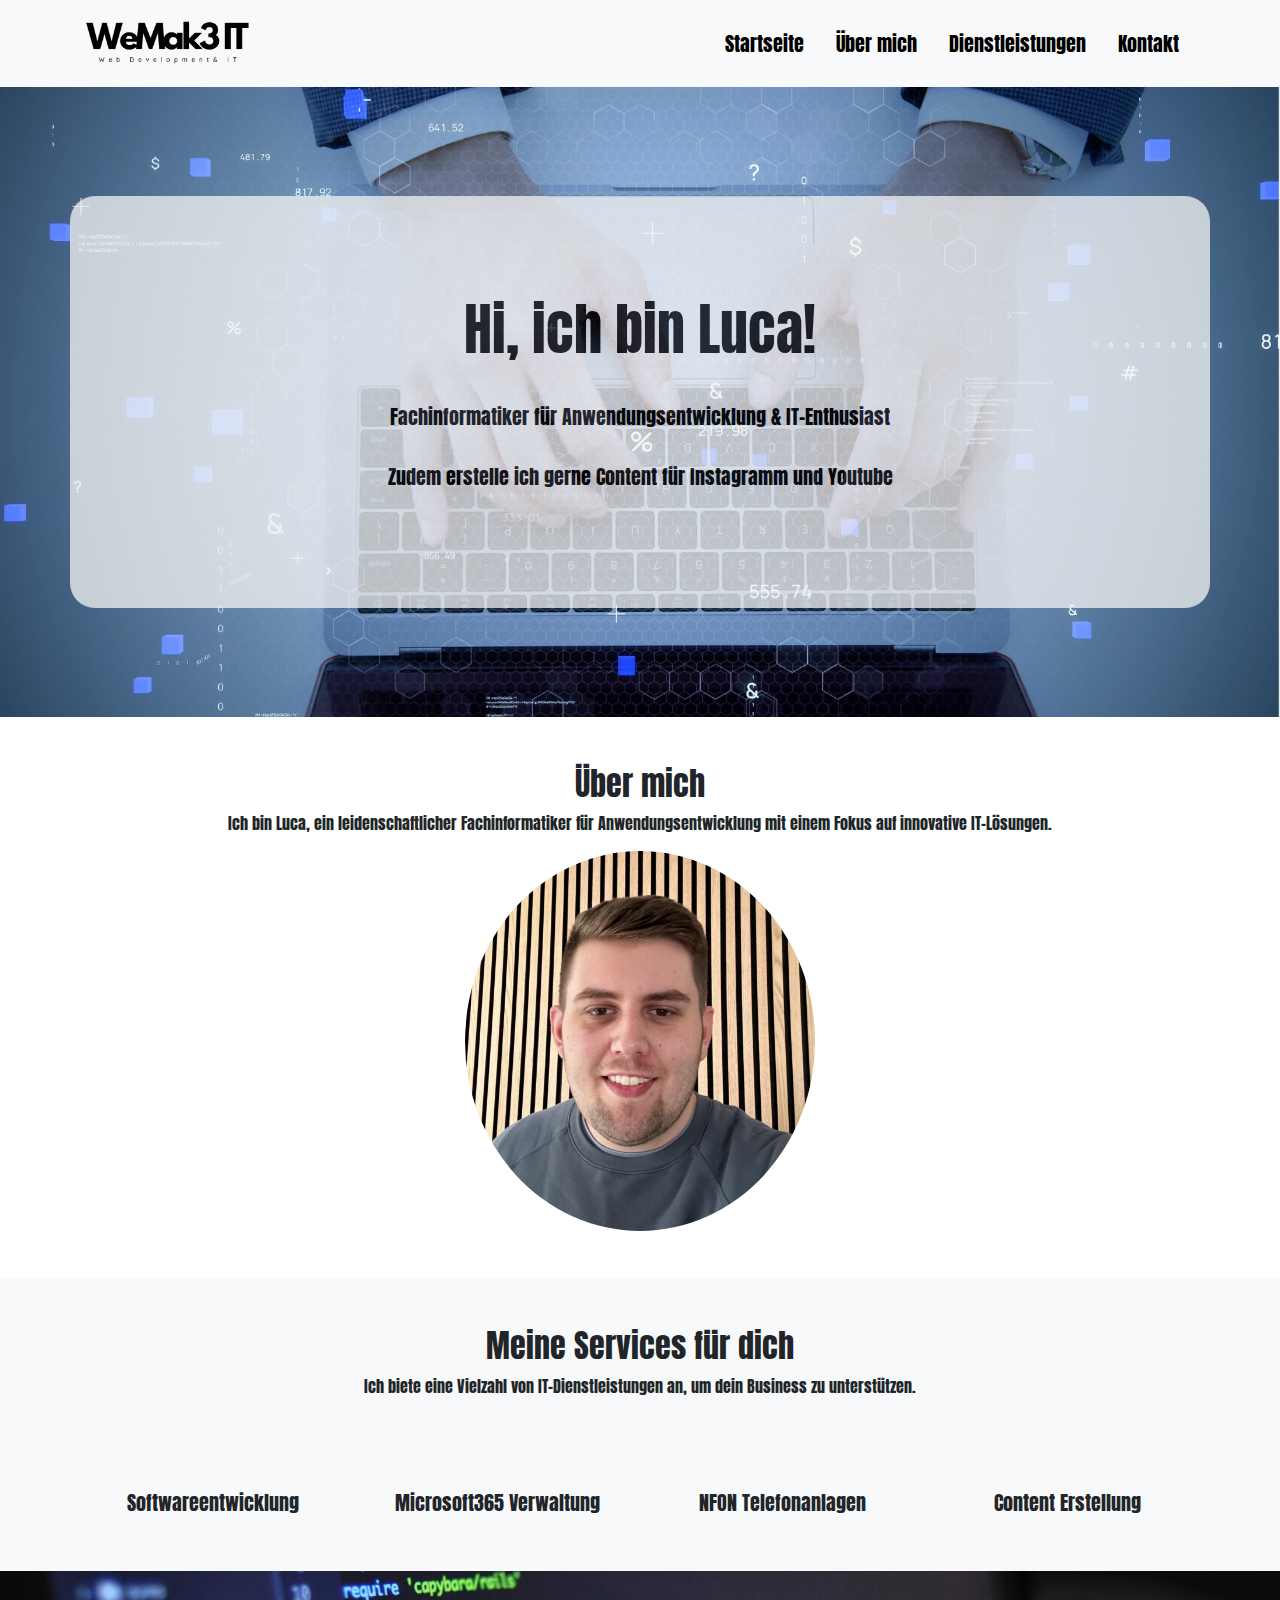
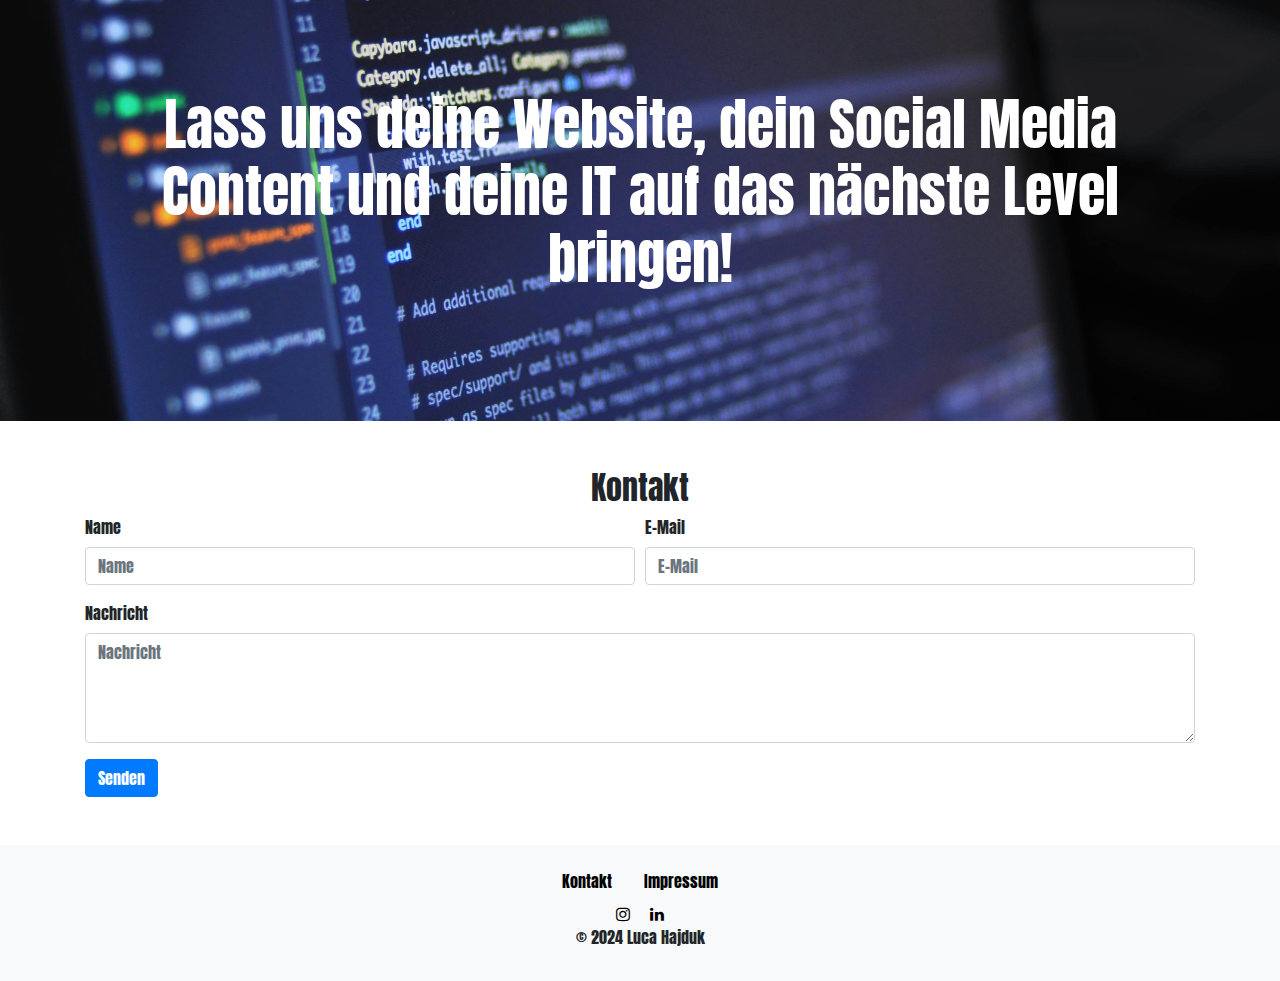
<file: index.html>
<!DOCTYPE html>
<html lang="de">

<head>
    <meta charset="UTF-8">
    <meta name="viewport" content="width=device-width, initial-scale=1.0">
    <title>We Mak3 IT - Luca Hajduk</title>
    <link rel="stylesheet" href="https://stackpath.bootstrapcdn.com/bootstrap/4.5.2/css/bootstrap.min.css">
    <link rel="stylesheet" href="styles.css">
    <link rel="icon" type="image/x-icon" href="/img/wemakeit.ico">
    <link rel="preconnect" href="https://fonts.googleapis.com">
    <link rel="preconnect" href="https://fonts.gstatic.com" crossorigin>
    <link href="https://fonts.googleapis.com/css2?family=Anton&display=swap" rel="stylesheet">
    <link rel="stylesheet" href="https://cdnjs.cloudflare.com/ajax/libs/font-awesome/4.7.0/css/font-awesome.min.css">
</head>

<body>
    <!-- Header -->
    <header class="bg-light py-3">
        <div class="container d-flex justify-content-between align-items-center">
            <a class="navbar-brand" href="#">
                <img src="/img/logo.png"  height="45" alt="">
              </a>
            <nav>
                <ul class="nav">
                    <li class="nav-item"><a class="nav-link" href="#">Startseite</a></li>
                    <li class="nav-item"><a class="nav-link" href="#about">Über mich</a></li>
                    <li class="nav-item"><a class="nav-link" href="#services">Dienstleistungen</a></li>
                    <li class="nav-item"><a class="nav-link" href="#contact">Kontakt</a></li>
                </ul>
            </nav>
        </div>
    </header>

    <!-- Hero Section -->
    <section class="hero-section" style="background-image: url('/img/background.jpg');">
        <div class="overlay"></div>
        <div class="container text-center hero-section-container">
            <h1 class="display-4 anton-regular">Hi, ich bin Luca!</h1>
            <p class="lead anton-regular "><br>Fachinformatiker für Anwendungsentwicklung & IT-Enthusiast <br><br> Zudem erstelle ich gerne Content für Instagramm und Youtube</p>
        </div>
    </section>

    <!-- Über mich -->
    <section id="about" class="py-5">
        <div class="container">
            <h2 class="text-center">Über mich</h2>
            <p class="text-center">Ich bin Luca, ein leidenschaftlicher Fachinformatiker für Anwendungsentwicklung mit einem Fokus auf innovative IT-Lösungen.</p>
            <div class="row justify-content-center">
                <div class="col-md-4">
                    <img src="/img/lucahajduk.jpg" alt="Luca Hajduk" class="img-fluid rounded-circle">
                </div>
            </div>
        </div>
    </section>

    <!-- Dienstleistungen -->
    <section id="services" class="py-5 bg-light">
        <div class="container">
            <h2 class="text-center">Meine Services für dich</h2>
            <p class="text-center">Ich biete eine Vielzahl von IT-Dienstleistungen an, um dein Business zu unterstützen.</p>
            <div class="row pt-5">
                <div class="col-md-3 text-center">
                    <!-- <img class="icon" src="img/development.png" alt="Service Icon logo" class="mb-3">
                      -->
                    <h5 class="logosubtitle">Softwareentwicklung</h5>
                </div>
                <div class="col-md-3 text-center">
                    <!-- <img class="logo" src="/img/microsoft.svg" alt="Microsoft365 Icon" class="mb-3"> -->
                    <h5 class="logosubtitle">Microsoft365 Verwaltung</h5>
                </div>
                <div class="col-md-3 text-center">
                    <!-- <img class="logo" src="/img/nfon.png" alt="NFON Icon" class="mb-3"> -->
                    <h5 class="logosubtitle">NFON Telefonanlagen</h5>
                </div>
                <div class="col-md-3 text-center">
                    <!-- <img class="icon" src="img/sms.png" alt="Service Icon" class="mb-3"> -->
                    <h5 class="logosubtitle">Content Erstellung</h5>
                </div>
            </div>
        </div>
    </section>

    <!-- Highlight Section -->
    <section class="highlight-section text-white text-center py-5" style="background-image: url('/img/background2.jpg');">
        <div class="overlay"></div>
        <div class="container">
            <h2 class="display-4">Lass uns deine Website, dein Social Media Content und deine IT auf das nächste Level bringen!</h2>
        </div>
    </section>

    <!-- Kontakt -->
    <section id="contact" class="py-5">
        <div class="container">
            <h2 class="text-center">Kontakt</h2>
            <form action="https://submit-form.com/cfW6GmRcf">
                <div class="form-row">
                    <div class="form-group col-md-6">
                        <label for="name">Name</label>
                        <input type="text" class="form-control" id="name" placeholder="Name">
                    </div>
                    <div class="form-group col-md-6">
                        <label for="email">E-Mail</label>
                        <input type="email" class="form-control" id="email" placeholder="E-Mail">
                    </div>
                </div>
                <div class="form-group">
                    <label for="message">Nachricht</label>
                    <textarea class="form-control" id="message" rows="4" placeholder="Nachricht"></textarea>
                </div>
                <button type="submit" class="btn btn-primary">Senden</button>
            </form>
        </div>
    </section>

    <!-- Footer -->
    <footer class="bg-light py-3">
        <div class="container text-center">
            <ul class="nav justify-content-center">
                <li class="nav-item"><a class="nav-link" href="#contact">Kontakt</a></li>
                <li class="nav-item"><a class="nav-link" href="impressum.html">Impressum</a></li>
            </ul>
            <div>
                <a href="https://www.instagram.com/wemak3_it/"><i class="fa fa-instagram"></i></a>
                <a href="https://www.linkedin.com/in/luca-hajduk-666854299/"><i class="fa fa-linkedin"></i></a>
                
            </div>
            <p>&copy; 2024 Luca Hajduk</p>
        </div>
    </footer>

    <script src="https://code.jquery.com/jquery-3.5.1.slim.min.js"></script>
    <script src="https://cdn.jsdelivr.net/npm/@popperjs/core@2.9.2/dist/umd/popper.min.js"></script>
    <script src="https://stackpath.bootstrapcdn.com/bootstrap/4.5.2/js/bootstrap.min.js"></script>
    <script id="Cookiebot" src="https://consent.cookiebot.com/uc.js" data-cbid="41bfb425-bb39-4238-a6e2-0509d2a02783" data-blockingmode="auto" type="text/javascript"></script>
</body>

</html>
</file>
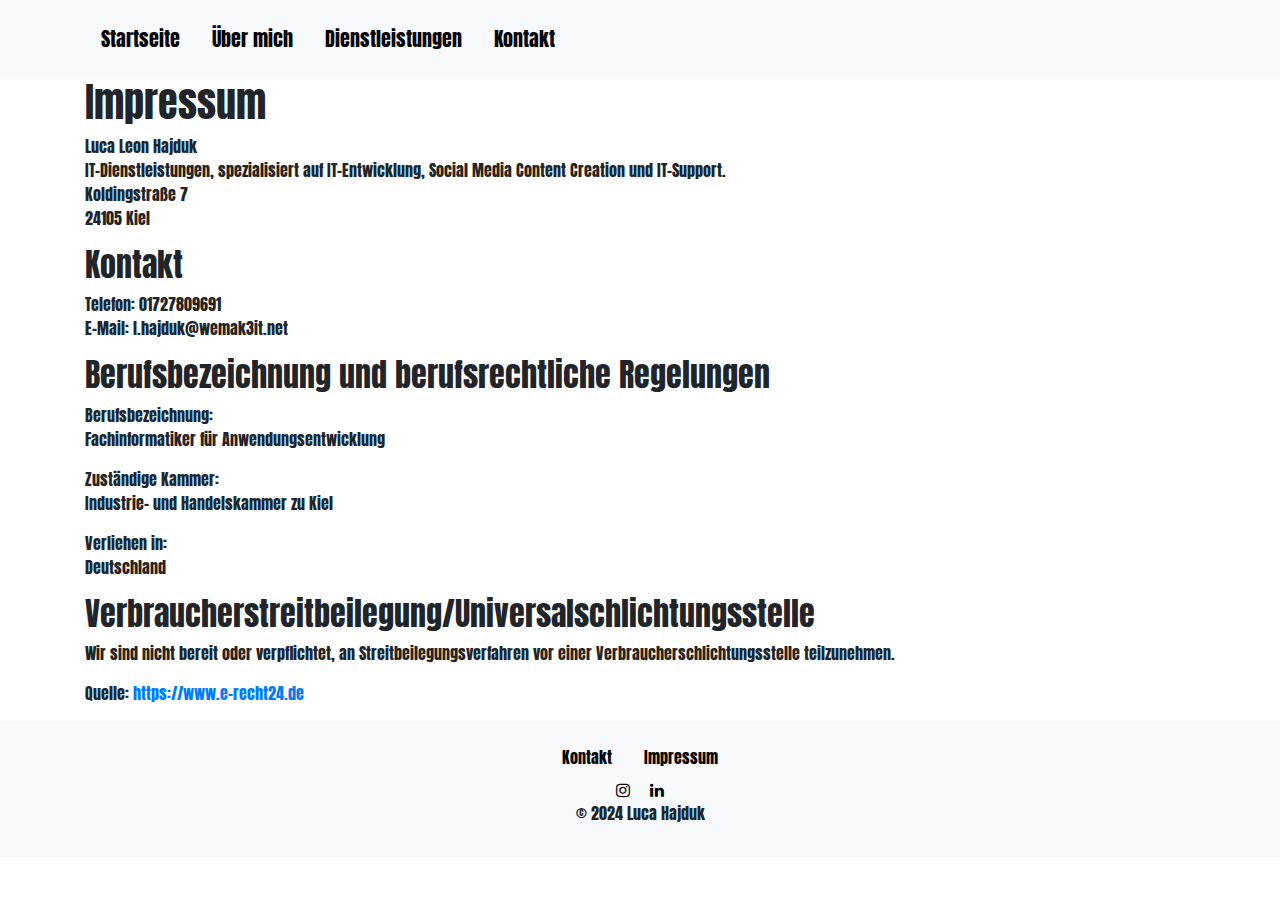
<file: impressum.html>
<!DOCTYPE html>
<html lang="de">

<head>
    <meta charset="UTF-8">
    <meta name="viewport" content="width=device-width, initial-scale=1.0">
    <title>We Mak3 IT - Luca Hajduk</title>
    <link rel="stylesheet" href="https://stackpath.bootstrapcdn.com/bootstrap/4.5.2/css/bootstrap.min.css">
    <link rel="stylesheet" href="styles.css">
    <link rel="icon" type="image/x-icon" href="/img/wemakeit.ico">
    <link rel="preconnect" href="https://fonts.googleapis.com">
    <link rel="preconnect" href="https://fonts.gstatic.com" crossorigin>
    <link href="https://fonts.googleapis.com/css2?family=Anton&display=swap" rel="stylesheet">
    <link rel="stylesheet" href="https://cdnjs.cloudflare.com/ajax/libs/font-awesome/4.7.0/css/font-awesome.min.css">
</head>

<body>
    <!-- Header -->
    <header class="bg-light py-3">
        <div class="container d-flex justify-content-between align-items-center">
            <nav>
                <ul class="nav">
                    <li class="nav-item"><a class="nav-link" href="#">Startseite</a></li>
                    <li class="nav-item"><a class="nav-link" href="#about">Über mich</a></li>
                    <li class="nav-item"><a class="nav-link" href="#services">Dienstleistungen</a></li>
                    <li class="nav-item"><a class="nav-link" href="#contact">Kontakt</a></li>
                </ul>
            </nav>
        </div>
    </header>

    <div class="container">
        <h1>Impressum</h1>

        <p>Luca Leon Hajduk<br />
        IT-Dienstleistungen, spezialisiert auf IT-Entwicklung, Social Media Content Creation und IT-Support.<br />
        Koldingstra&szlig;e 7<br />
        24105 Kiel</p>

        <h2>Kontakt</h2>
        <p>Telefon: 01727809691<br />
        E-Mail: l.hajduk@wemak3it.net</p>

        <h2>Berufsbezeichnung und berufsrechtliche Regelungen</h2>
        <p>Berufsbezeichnung:<br />
        Fachinformatiker f&uuml;r Anwendungsentwicklung</p>
        <p>Zust&auml;ndige Kammer:<br />
        Industrie- und Handelskammer zu Kiel</p>
        <p>Verliehen in:<br />
        Deutschland</p>
        <h2>Verbraucher&shy;streit&shy;beilegung/Universal&shy;schlichtungs&shy;stelle</h2>
        <p>Wir sind nicht bereit oder verpflichtet, an Streitbeilegungsverfahren vor einer Verbraucherschlichtungsstelle teilzunehmen.</p>

        <p>Quelle: <a href="https://www.e-recht24.de">https://www.e-recht24.de</a></p>
    </div>
    <!-- Footer -->
    <footer class="bg-light py-3">
        <div class="container text-center">
            <ul class="nav justify-content-center">
                <li class="nav-item"><a class="nav-link" href="#contact">Kontakt</a></li>
                <li class="nav-item"><a class="nav-link" href="impressum.html">Impressum</a></li>
            </ul>
            <div>
                <a href="https://www.instagram.com/wemak3_it/"><i class="fa fa-instagram"></i></a>
                <a href="https://www.linkedin.com/in/luca-hajduk-666854299/"><i class="fa fa-linkedin"></i></a>
                
            </div>
            <p>&copy; 2024 Luca Hajduk</p>
        </div>
    </footer>

    <script src="https://code.jquery.com/jquery-3.5.1.slim.min.js"></script>
    <script src="https://cdn.jsdelivr.net/npm/@popperjs/core@2.9.2/dist/umd/popper.min.js"></script>
    <script src="https://stackpath.bootstrapcdn.com/bootstrap/4.5.2/js/bootstrap.min.js"></script>
    <script id="Cookiebot" src="https://consent.cookiebot.com/uc.js" data-cbid="41bfb425-bb39-4238-a6e2-0509d2a02783" data-blockingmode="auto" type="text/javascript"></script>
</body>

</html>
</file>
<file: styles.css>
/* Allgemeine Stile */
body {
    font-family: "Anton", sans-serif;
}

.hero-section {
    position: relative;
    background-size: cover;
    background-position: center;
    height: 70vh;
    display: flex;
    align-items: center;
    justify-content: center;
    color: white;
}

.hero-section .overlay {
    position: absolute;
    top: 0;
    left: 0;
    right: 0;
    bottom: 0;
}

.highlight-section {
    position: relative;
    background-size: cover;
    background-position: center;
    height: 50vh;
    display: flex;
    align-items: center;
    justify-content: center;
}

.highlight-section .overlay {
    position: absolute;
    top: 0;
    left: 0;
    right: 0;
    bottom: 0;
}

.icon{
    max-width: 120px;
    padding: 10px;
}

.logo{
    max-width: 180px;
    padding-top: 35px;
}

.logosubtitle{
    padding-top: 29px;
}

.hero-section-container{
    color: black;
    padding: 110px;
    padding-top: 100px;
    padding-bottom: 100px;
    padding-left: 50px;
    padding-right: 50px;
    background-color: #f4f4f3;
    opacity: 75%;
    border-radius: 25px;
    -webkit-border-radius: 25px;
    -moz-border-radius: 25px;
    -ms-border-radius: 25px;
    -o-border-radius: 25px;
}

footer {
    background-color: #f8f9fa;
}

footer .nav-link {
    color: #000000;
}

footer .nav-link:hover {
    color: #ffffff;
}

nav a{
    color: black;
    font-size: 20px;
}


.anton-regular {
    font-family: "Anton", sans-serif;
    font-weight: 400;
    font-style: normal;
  }

.fa-instagram{
size: 100%;
width: 30px;
color: black;
}
.fa-linkedin{
size: 100%;
width: 30px;
color: black;
}
</file>
